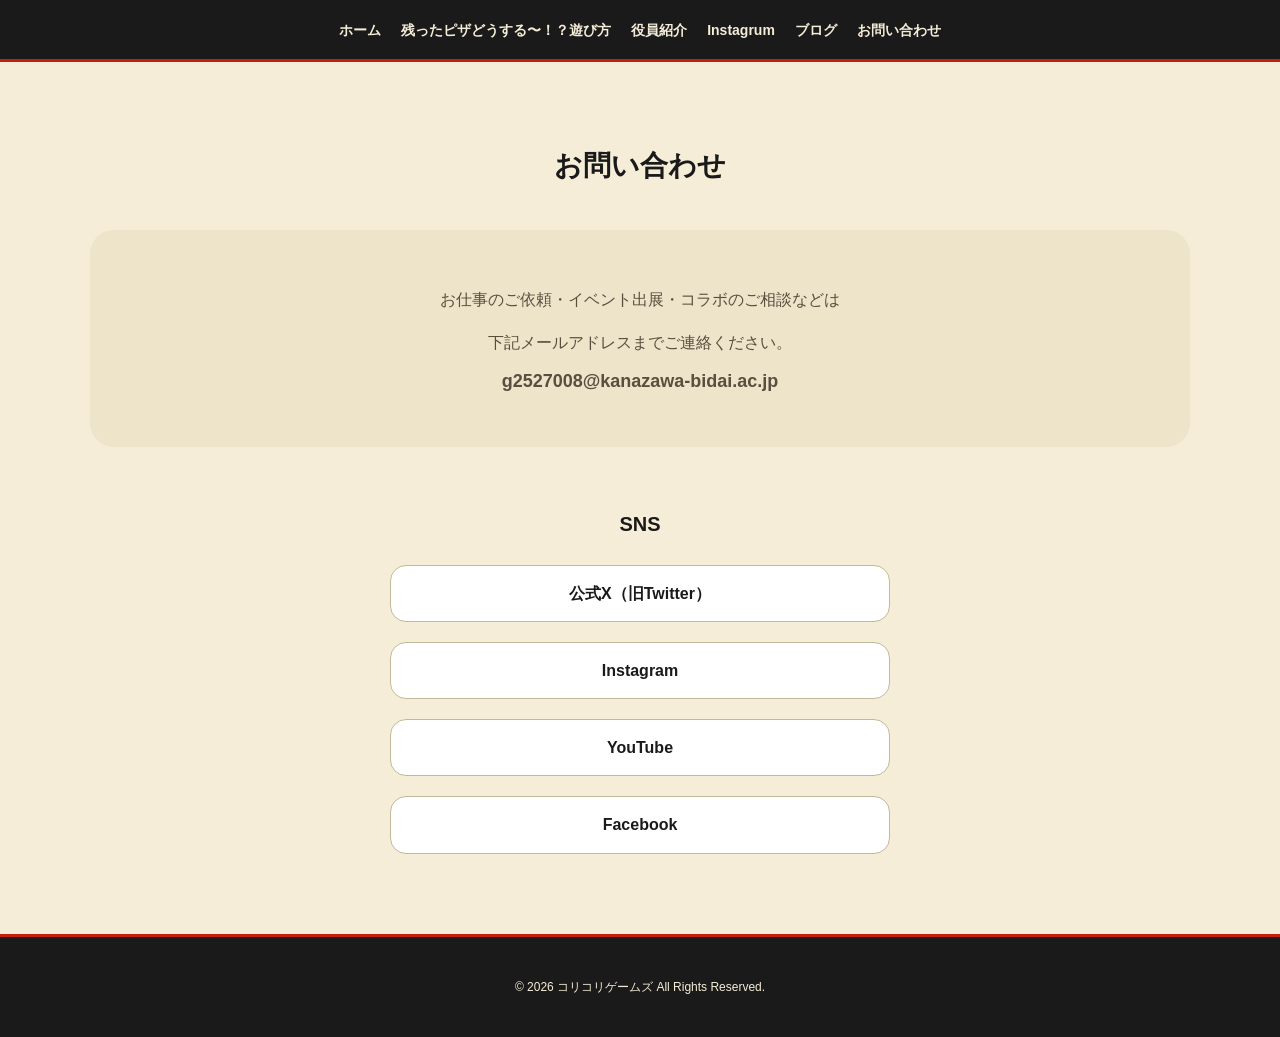
<file: contact.html>
<!DOCTYPE html>
<html lang="ja">
<head>
  <meta charset="UTF-8">
  <meta name="viewport" content="width=device-width, initial-scale=1.0">
  <title>お問い合わせ | コリコリゲームズ</title>
  <link rel="stylesheet" href="style.css"> <!-- 既存CSSに統合 -->
  <link href="theme.css?v=1" rel="stylesheet">
</head>
<body>

  <!-- ================= HEADER ================= -->
  <header class="header">
    <div class="header-inner">
      <ul class="menu">
        <li><a href="index.html">ホーム</a></li>
        <li><a href="pizza.html">残ったピザどうする〜！？遊び方</a></li>
        <li><a href="ourteam.html">役員紹介</a></li>
        <li><a href="https://www.instagram.com/korikori_games?igsh=MWYxY3AwNjAxcmV0Mw==">Instagrum</a></li>
            <li><a href=".https://note.com/alive_sedum6502/portal">ブログ</a></li>
        <li><a href="contact.html">お問い合わせ</a></li>
      </ul>
    </div>
  </header>

  <!-- ================= CONTACT ================= -->
  <section class="contact-page">
    <div class="contact-inner">
      <h1 class="contact-title">お問い合わせ</h1>

      <div class="contact-card">
        <p>お仕事のご依頼・イベント出展・コラボのご相談などは</p>
        <p>下記メールアドレスまでご連絡ください。</p>
        <p class="contact-email">g2527008@kanazawa-bidai.ac.jp</p>
      </div>

      <div class="sns-section">
        <h2>SNS</h2>
        <div class="sns-grid">
          <a class="sns-item" href="#" target="_blank">公式X（旧Twitter）</a>
          <a class="sns-item" href="#https://www.instagram.com/jolly_s_pizza?igsh=YjB6NzB6bm40czBh&utm_source=qr" target="_blank">Instagram</a>
          <a class="sns-item" href="#https://www.youtube.com/@korikori_gemes" target="_blank">YouTube</a>
          <a class="sns-item" href="#" target="_blank">Facebook</a>
        </div>
      </div>

    </div>
  </section>

  <!-- ================= FOOTER ================= -->
  <footer class="footer">
    © 2026 コリコリゲームズ All Rights Reserved.
  </footer>

</body>
</html>
</file>
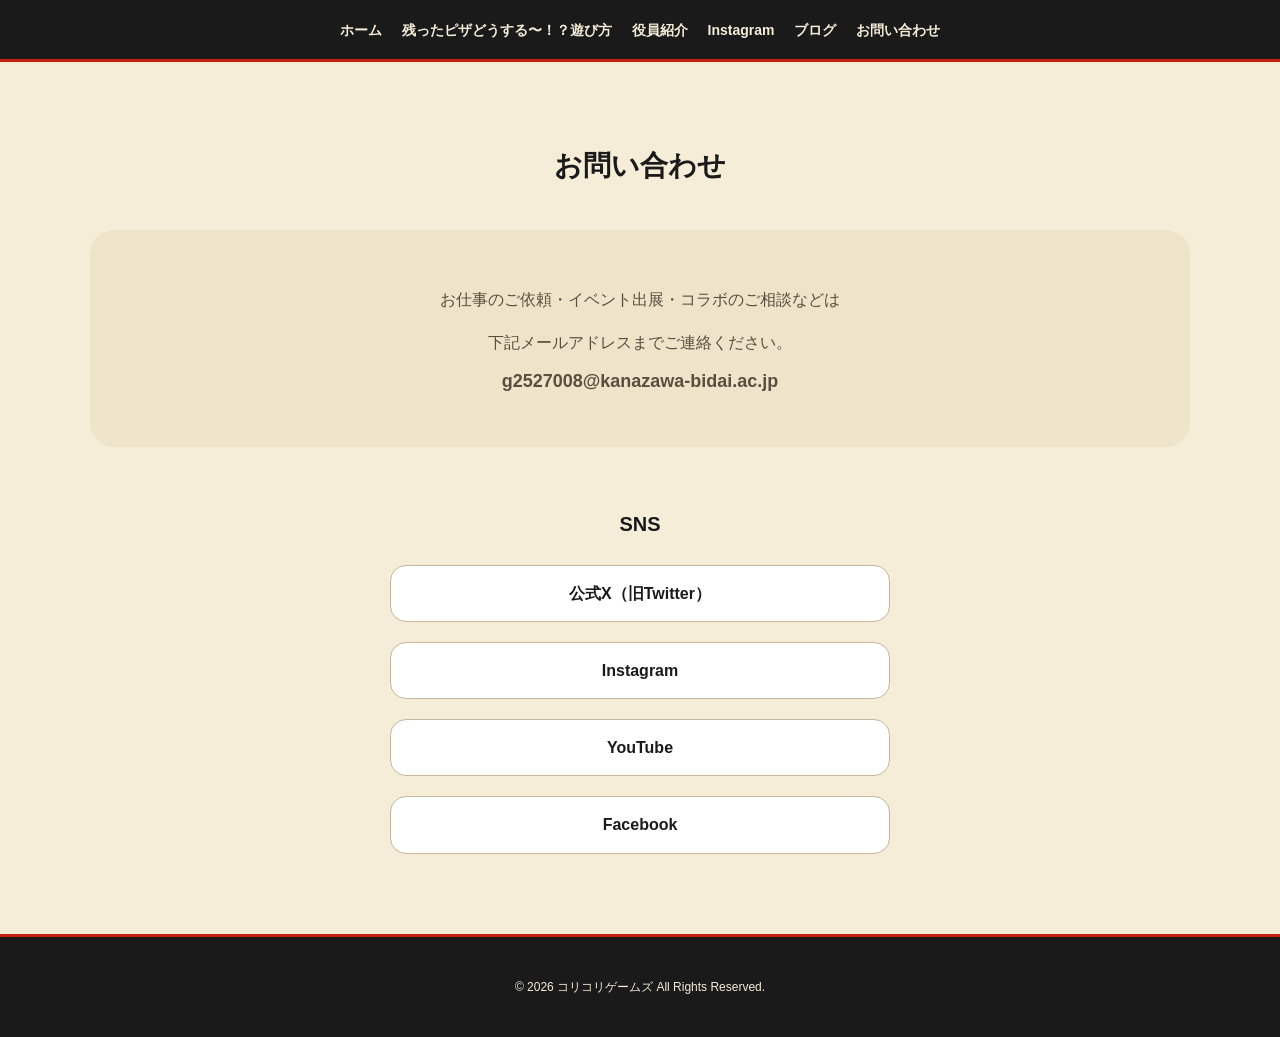
<file: otoiawase.html>
<!DOCTYPE html>
<html lang="ja">
<head>
  <meta charset="UTF-8">
  <meta name="viewport" content="width=device-width, initial-scale=1.0">
  <title>お問い合わせ | コリコリゲームズ</title>
  <link rel="stylesheet" href="style.css"> <!-- 既存CSSに統合 -->
  <link href="theme.css?v=1" rel="stylesheet">
</head>
<body>

  <!-- ================= HEADER ================= -->
  <header class="header">
    <div class="header-inner">
      <ul class="menu">
        <li><a href="index.html">ホーム</a></li>
        <li><a href="pizza.html">残ったピザどうする〜！？遊び方</a></li>
        <li><a href="ourteam.html">役員紹介</a></li>
        <li><a href="#">Instagram</a></li>
        <li><a href="#">ブログ</a></li>
        <li><a href="contact.html">お問い合わせ</a></li>
      </ul>
    </div>
  </header>

  <!-- ================= CONTACT ================= -->
  <section class="contact-page">
    <div class="contact-inner">
      <h1 class="contact-title">お問い合わせ</h1>

      <div class="contact-card">
        <p>お仕事のご依頼・イベント出展・コラボのご相談などは</p>
        <p>下記メールアドレスまでご連絡ください。</p>
        <p class="contact-email">g2527008@kanazawa-bidai.ac.jp</p>
      </div>

      <div class="sns-section">
        <h2>SNS</h2>
        <div class="sns-grid">
          <a class="sns-item" href="#" target="_blank">公式X（旧Twitter）</a>
          <a class="sns-item" href="#https://www.instagram.com/jolly_s_pizza?igsh=YjB6NzB6bm40czBh&utm_source=qr" target="_blank">Instagram</a>
          <a class="sns-item" href="#https://www.youtube.com/@korikori_gemes" target="_blank">YouTube</a>
          <a class="sns-item" href="#" target="_blank">Facebook</a>
        </div>
      </div>

    </div>
  </section>

  <!-- ================= FOOTER ================= -->
  <footer class="footer">
    © 2026 コリコリゲームズ All Rights Reserved.
  </footer>

</body>
</html>
</file>
<file: style.css>
@charset "utf-8";

/* =======================
   BASE
======================= */
:root{
  --bg: #ffffff;
  --text: #111111;
  --subtext: #555;
  --accent: #0aa7ff;
  --card: #eef6ff;
  --border: #ddd;
  --max: 1100px;
}

*{ box-sizing: border-box; }

html, body{
  margin: 0;
  padding: 0;
}

body{
  background: var(--bg);
  color: var(--text);
  font-family: "Montserrat", "Hiragino Sans", "Noto Sans JP", sans-serif;
  line-height: 1.7;
}

img{
  max-width: 100%;
  height: auto;
  display: block;
}

a{
  color: var(--accent);
  text-decoration: none;
  transition: .2s;
}

a:hover{ opacity: .8; }

/* =======================
   HEADER
======================= */
.header{
  border-bottom: 1px solid var(--border);
  background: #fff;
}

.header-inner{
  width: min(var(--max), 92vw);
  margin: 0 auto;
  padding: 16px 0;
}

.menu{
  list-style: none;
  padding: 0;
  margin: 0;
  display: flex;
  gap: 20px;
  flex-wrap: wrap;
  justify-content: center;
}

.menu a{
  font-size: 14px;
  font-weight: 600;
  color: #111;
}

.menu a:hover{
  color: var(--accent);
}

/* =======================
   CONTACT PAGE
======================= */
.contact-page{
  width: min(var(--max), 92vw);
  margin: 80px auto;
}

.contact-title{
  text-align: center;
  font-size: 28px;
  font-weight: 800;
  margin-bottom: 40px;
}

.contact-card{
  background: var(--card);
  border-radius: 24px;
  padding: 40px 20px;
  text-align: center;
  margin-bottom: 60px;
}

.contact-card p{
  margin-bottom: 10px;
  color: var(--subtext);
}

.contact-email{
  font-weight: 700;
  font-size: 18px;
  color: var(--text);
  margin-top: 10px;
}

/* SNS */
.sns-section{
  text-align: center;
}

.sns-section h2{
  font-size: 20px;
  margin-bottom: 24px;
}

.sns-grid{
  display: grid;
  gap: 20px;
  max-width: 500px;
  margin: 0 auto;
}

.sns-item{
  display: block;
  padding: 14px;
  border-radius: 16px;
  border: 1px solid var(--border);
  font-weight: 600;
  color: var(--text);
  background: #fff;
  transition: .2s;
}

.sns-item:hover{
  background: var(--card);
  transform: translateY(-2px);
}

/* =======================
   FOOTER
======================= */
.footer{
  border-top: 1px solid var(--border);
  padding: 40px 0;
  text-align: center;
  font-size: 12px;
  margin-top: 80px;
}

/* =======================
   RESPONSIVE
======================= */
@media (max-width: 768px){
  .contact-title{
    font-size: 22px;
  }

  .contact-card{
    padding: 30px 16px;
  }
}
</file>
<file: theme.css>
/* ===========================
   KORIKORI GAMES — THEME
   赤・緑・黒・ベージュ
=========================== */
:root {
  --bg:      #F5EDD8;
  --text:    #1A1A1A;
  --subtext: #5A4E3E;
  --accent:  #C41E0E;
  --green:   #2A6E1A;
  --card:    #EDE4CA;
  --border:  #C4B89A;
  --black:   #1A1A1A;
  --max:     1100px;
}

/* ベースカラー */
html, body {
  background: var(--bg);
  color: var(--text);
}

/* リンク */
a { color: var(--accent); }

/* ヘッダー */
.header {
  background: var(--black) !important;
  border-bottom: 3px solid var(--accent) !important;
}

.menu a {
  color: #F5EDD8 !important;
}

.menu a:hover {
  color: var(--accent) !important;
  opacity: 1;
}

/* フッター */
.footer {
  background: var(--black) !important;
  border-top: 3px solid var(--accent) !important;
  color: #F5EDD8 !important;
}

.footer .menu a,
.footer a {
  color: #F5EDD8 !important;
}

/* ボタン */
.btn {
  background: var(--accent) !important;
  color: #fff !important;
}

/* カード系背景 */
.pizadousuru,
.member-photo-wrap,
.img-wrap {
  background: var(--card) !important;
}
</file>
